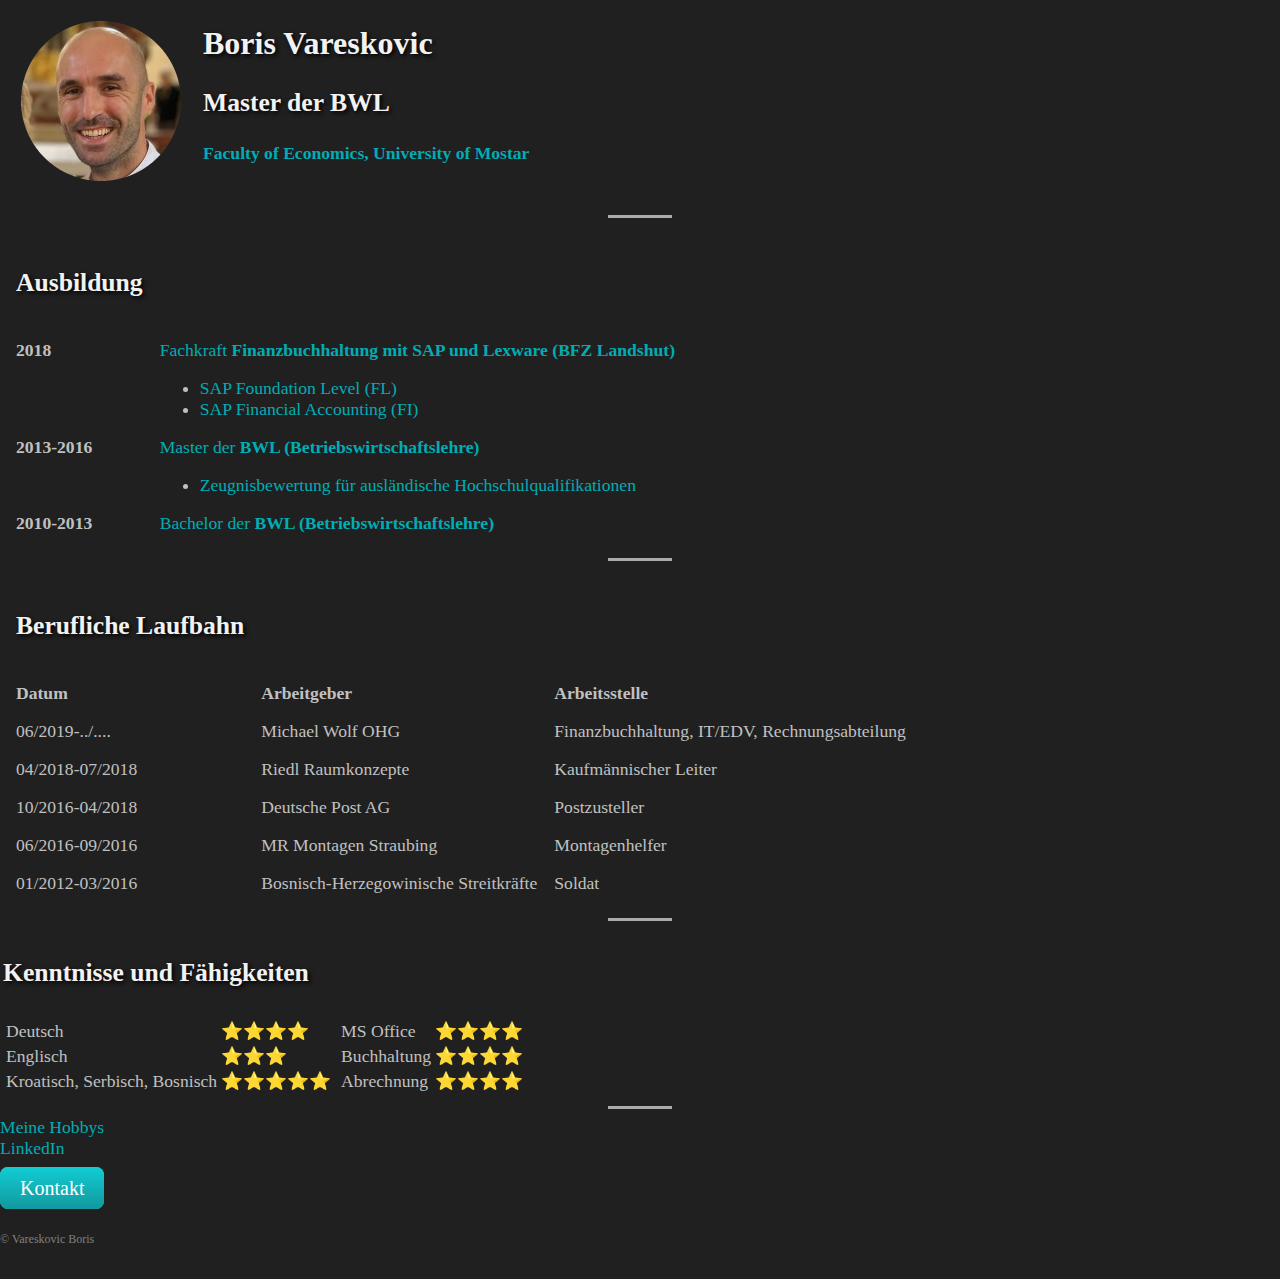
<file: index.html>
<!DOCTYPE html>

<head>
  <meta charset="utf-8">
  <meta name="viewport" content="width=device-width, initial-scale=1">
  <title>Boris Vareskovic</title>
  <link rel="stylesheet" href="CSS/style.css">
</head>

<body>
  <div class="profile">
    <table cellspacing="20">
      <td>
        <img src="Images/Boris Profile Picture-modified.png" alt="Boris profile picture">
      </td>
      <td>
        <h1>Boris Vareskovic</h1>
        <h3>Master der BWL</h3>
        <p><strong><a href="https://ef.sum.ba/en">Faculty of Economics, University of Mostar</a></strong></p>
      </td>
    </table>
  </div>

  <hr>
  <div class="ausbildung">

  <table cellspacing="15">
    <td>
      <h3>Ausbildung</h3>
      </td>
    <tr>
      <td><strong>2018</strong></td>
      <td><a href="PDF\Fachkraft Finanzbuchhaltung.pdf">Fachkraft <strong>Finanzbuchhaltung mit SAP und Lexware (BFZ Landshut)</strong></a></td>
    </tr>
    <tr>
      <td></td>
      <td>
        <ul class="SAP">
          <li><a href="PDF\SAP Foundation Level (FL).pdf">SAP Foundation Level (FL)</a></li>
          <li><a href="PDF\SAP Finanzbuchhaltung (FI).pdf">SAP Financial Accounting (FI)</a></li>
        </ul>
      </td>
    </tr>
    <tr>
      <td><strong>2013-2016</strong></td>
      <td><a href="PDF\Master-Diplom-1.pdf">Master der <strong>BWL (Betriebswirtschaftslehre)</strong></a></td>
    </tr>
    <tr>
      <td></td>
      <td>
        <ul class="SAP">
          <li><a href="PDF\Zeugnisbewertung Boris Vareskovic 2.pdf">Zeugnisbewertung für ausländische Hochschulqualifikationen</a></li>
        </ul>
      </td>
    </tr>
    <tr>
      <td><strong>2010-2013</strong></td>
      <td><a href="PDF\Bachelor-Diplom-1.pdf">Bachelor der <strong>BWL (Betriebswirtschaftslehre)</strong></a></td>
    </tr>

  </table>
  </div>
  <hr>
  <div class="laufbahn">
  <table cellspacing="15">
    <thead>
      <td><h3>Berufliche Laufbahn</h3>
      </td>
    </thead>

    <thead>
      <tr>
        <th>Datum</th>
        <th>Arbeitgeber</th>
        <th>Arbeitsstelle</th>
      </tr>
    </thead>
    <tbody>
      <tr>
        <td>06/2019-../....</td>
        <td>Michael Wolf OHG</td>
        <td>Finanzbuchhaltung, IT/EDV, Rechnungsabteilung</td>
      </tr>
      <tr>
        <td>04/2018-07/2018</td>
        <td>Riedl Raumkonzepte</td>
        <td>Kaufmännischer Leiter</td>
      </tr>
      <tr>
        <td>10/2016-04/2018</td>
        <td>Deutsche Post AG</td>
        <td>Postzusteller</td>
      </tr>
      <tr>
        <td>06/2016-09/2016</td>
        <td>MR Montagen Straubing</td>
        <td>Montagenhelfer</td>
      </tr>
      <tr>
        <td>01/2012-03/2016</td>
        <td>Bosnisch-Herzegowinische Streitkräfte</td>
        <td>Soldat</td>
      </tr>
    </tbody>
  </table>
  </div>
  <hr>
  <div class="kuf">

  <Table>
    <td><h3>Kenntnisse und Fähigkeiten</h3></td>
    <tr>
      <td>
        <table>
          <tr>
            <td>Deutsch</td>
            <td>⭐⭐⭐⭐</td>
          </tr>
          <tr>
            <td>Englisch</td>
            <td>⭐⭐⭐</td>
          </tr>
          <tr>
            <td>Kroatisch, Serbisch, Bosnisch</td>
            <td>⭐⭐⭐⭐⭐</td>
          </tr>
        </table>
      </td>
      <td>
        <table>
          <tr>
            <td>MS Office</td>
            <td>⭐⭐⭐⭐</td>
          </tr>
          <tr>
            <td>Buchhaltung</td>
            <td>⭐⭐⭐⭐</td>
          </tr>
          <tr>
            <td>Abrechnung</td>
            <td>⭐⭐⭐⭐</td>
          </tr>
        </table>
      </td>
    </tr>
  </Table>
</div>
  <hr>
  <div class="huc">
  <a href="hobbies.html">Meine Hobbys</a>
  <br>
  <a class="footer-link" href="https://de.linkedin.com/in/boris-vareskovic-2a3308231">LinkedIn</a>
  <br>
  <br>
  <a class ="btn" href="contact.html">Kontakt</a>
  <br>
    <p class="copyright">© Vareskovic Boris</p>
  </div>



</body>


</html>
</file>
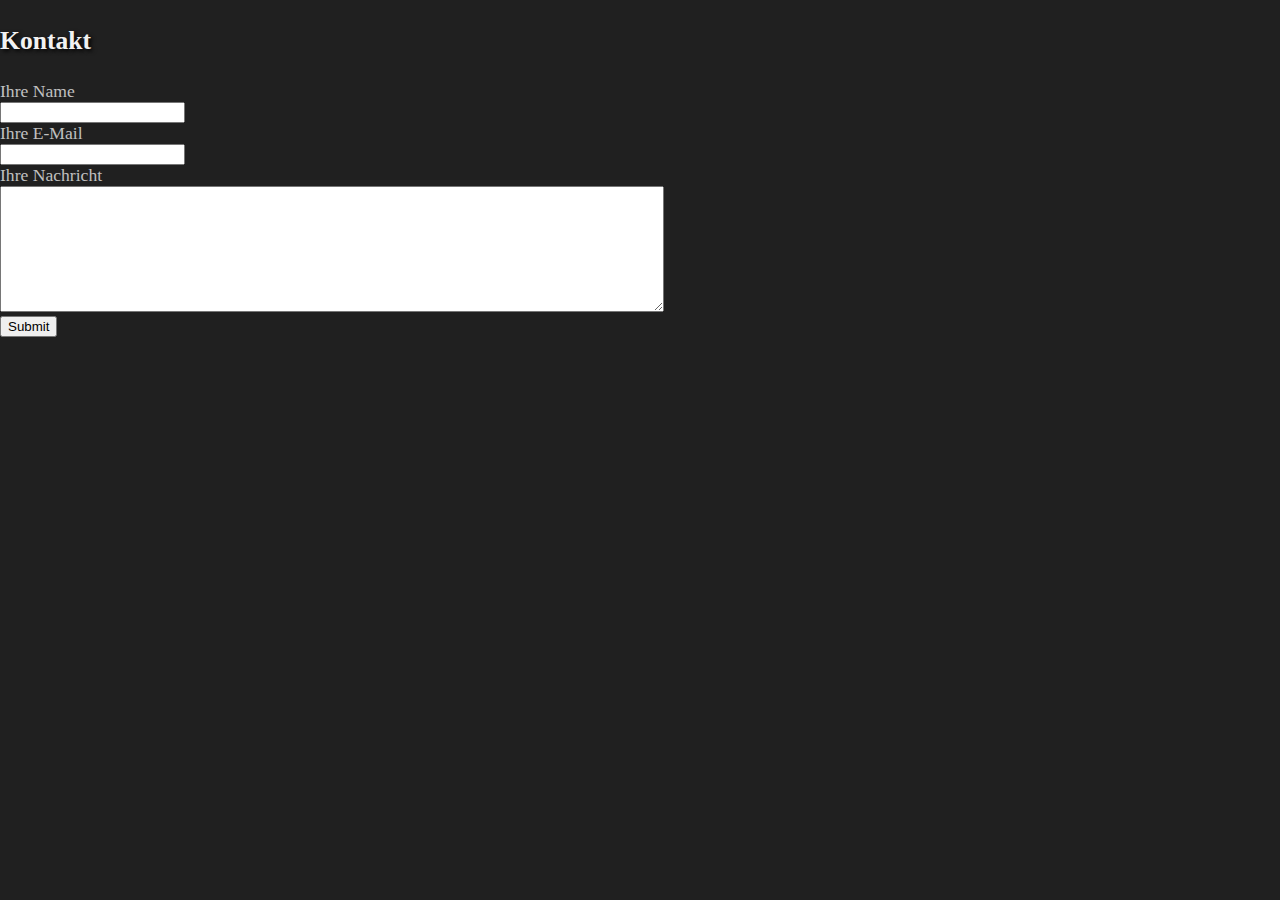
<file: contact.html>
<!DOCTYPE html>

<head>
  <meta charset="utf-8">
  <title>Kontakt mich</title>
  <link rel="stylesheet" href="CSS/style.css">
</head>

<body>
  <h3>Kontakt</h3>

  <form action="mailto: borisvareskovic@outlook.de" method="post" enctype="text/plain">
    <label>Ihre Name</label><br>
    <input type="text" name="IhreName" value=""><br>
    <label>Ihre E-Mail</label><br>
    <input type="email" name="IhreEmail" value=""><br>
    <label>Ihre Nachricht</label><br>
    <textarea name="IhreNachricht" rows="8" cols="80"></textarea><br>
    <input type="submit" name="">

  </form>
</body>

</html>
</file>
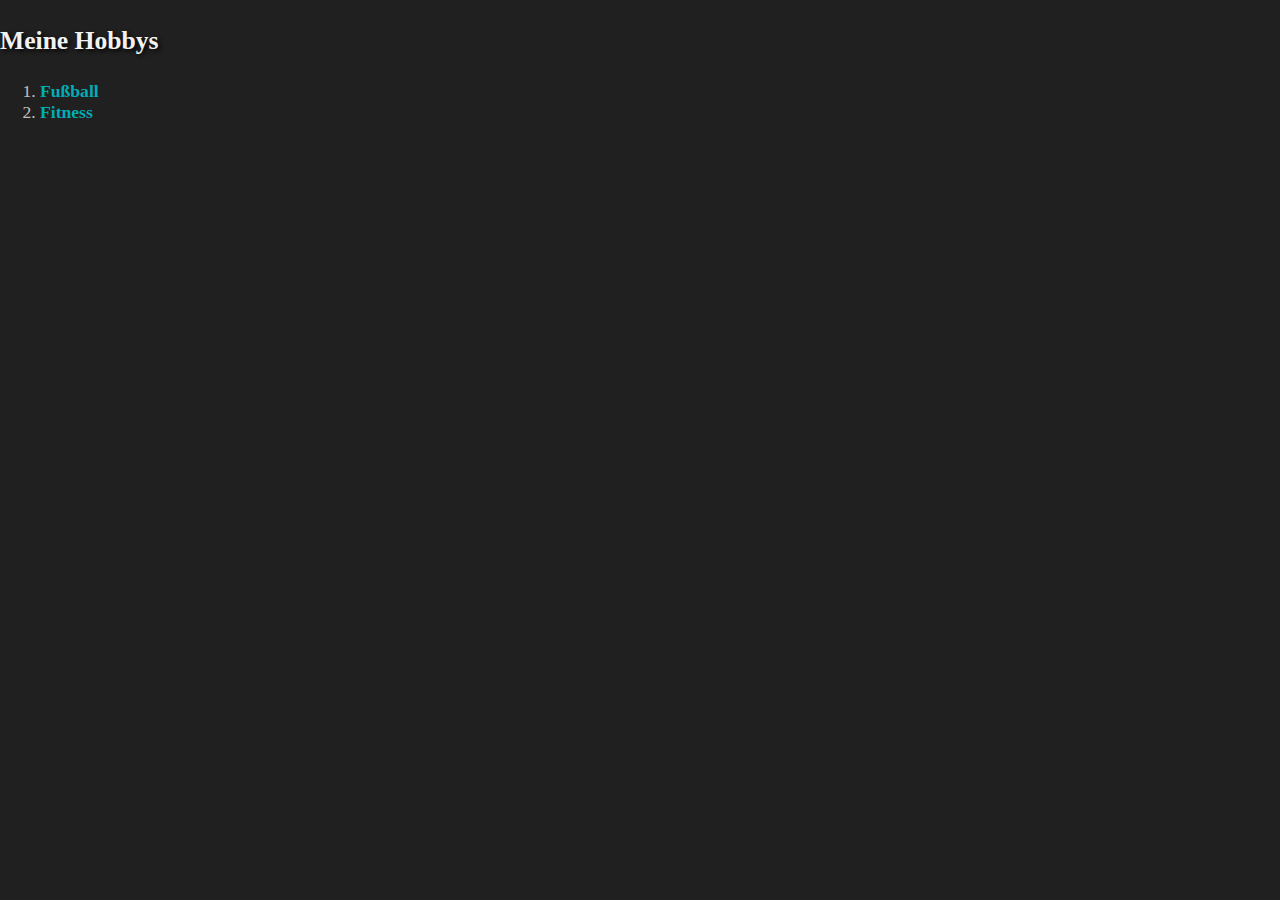
<file: hobbies.html>
<!DOCTYPE html>

<head>
  <meta charset="utf-8">
  <title>Meine Hobbys</title>
  <link rel="stylesheet" href="CSS/style.css">
</head>

<body>
  <h3>Meine Hobbys</h3>
  <ol>
    <li><strong><a href="https://www.fupa.net/player/boris-vareskovic-955599">Fußball</a></strong></li>
    <li><strong><a href="https://de-de.facebook.com/borisvareskovicfit/">Fitness</a></strong></li>
  </ol>
</body>

</html>
</file>
<file: CSS/style.css>
body {
  background-color: #202020;
  font-family: Copperplate, "Copperplate Gothic Light", fantasy;
  margin: auto;
}

hr {
  border: dotted;
  border-color: white;
  border-style: none;
  border-top-style: inset;
  border-bottom: 0;
  width: 5%
}

h1 {
  color: #f2f2f2;
  font-family: Copperplate, "Copperplate Gothic Light", fantasy;
  font-size: 2.0rem;
  font-style: normal;
  font-variant: normal;
  margin-top: 0;
  text-shadow: 2px 2px 4px #000000;
}

h3 {
  color: #f2f2f2;
  font-family: Copperplate, "Copperplate Gothic Light", fantasy;
  font-size: 1.6rem;
  font-style: normal;
  font-variant: normal;
  text-shadow: 2px 2px 4px #000000;
}

p {
  color: rgb(192, 192, 192);
  font-family: Copperplate, "Copperplate Gothic Light", fantasy;
  font-size: 1.1rem;
  font-style: normal;
  font-variant: normal;
}

a {
  color: #00ADB5;
  font-size: 1.1rem;
  text-decoration: none;
}

a:hover {
  color: #EAF6F6;
}

table {
  color: rgb(192, 192, 192);
  font-size: 1.1rem;
  text-align: left;
}

li {
  color: rgb(192, 192, 192);
  font-size: 1.1rem;
}

label {
  color: rgb(192, 192, 192);
  font-size: 1.1rem;
}

.btn {
  background: #11cdd4;
  background-image: -webkit-linear-gradient(top, #11cdd4, #11999e);
  background-image: -moz-linear-gradient(top, #11cdd4, #11999e);
  background-image: -ms-linear-gradient(top, #11cdd4, #11999e);
  background-image: -o-linear-gradient(top, #11cdd4, #11999e);
  background-image: linear-gradient(to bottom, #11cdd4, #11999e);
  -webkit-border-radius: 8;
  -moz-border-radius: 8;
  border-radius: 8px;
  font-family: Copperplate, "Copperplate Gothic Light", fantasy;
  color: #ffffff;
  font-size: 20px;
  padding: 10px 20px 10px 20px;
  text-decoration: none;
}

.btn:hover {
  background: #30e3cb;
  background-image: -webkit-linear-gradient(top, #30e3cb, #2bc4ad);
  background-image: -moz-linear-gradient(top, #30e3cb, #2bc4ad);
  background-image: -ms-linear-gradient(top, #30e3cb, #2bc4ad);
  background-image: -o-linear-gradient(top, #30e3cb, #2bc4ad);
  background-image: linear-gradient(to bottom, #30e3cb, #2bc4ad);
  text-decoration: none;
}

.copyright {
  color: grey;
  font-size: 0.75rem;
  padding: 20px 0;
}

.SAP {
  margin: 0;
}
</file>
